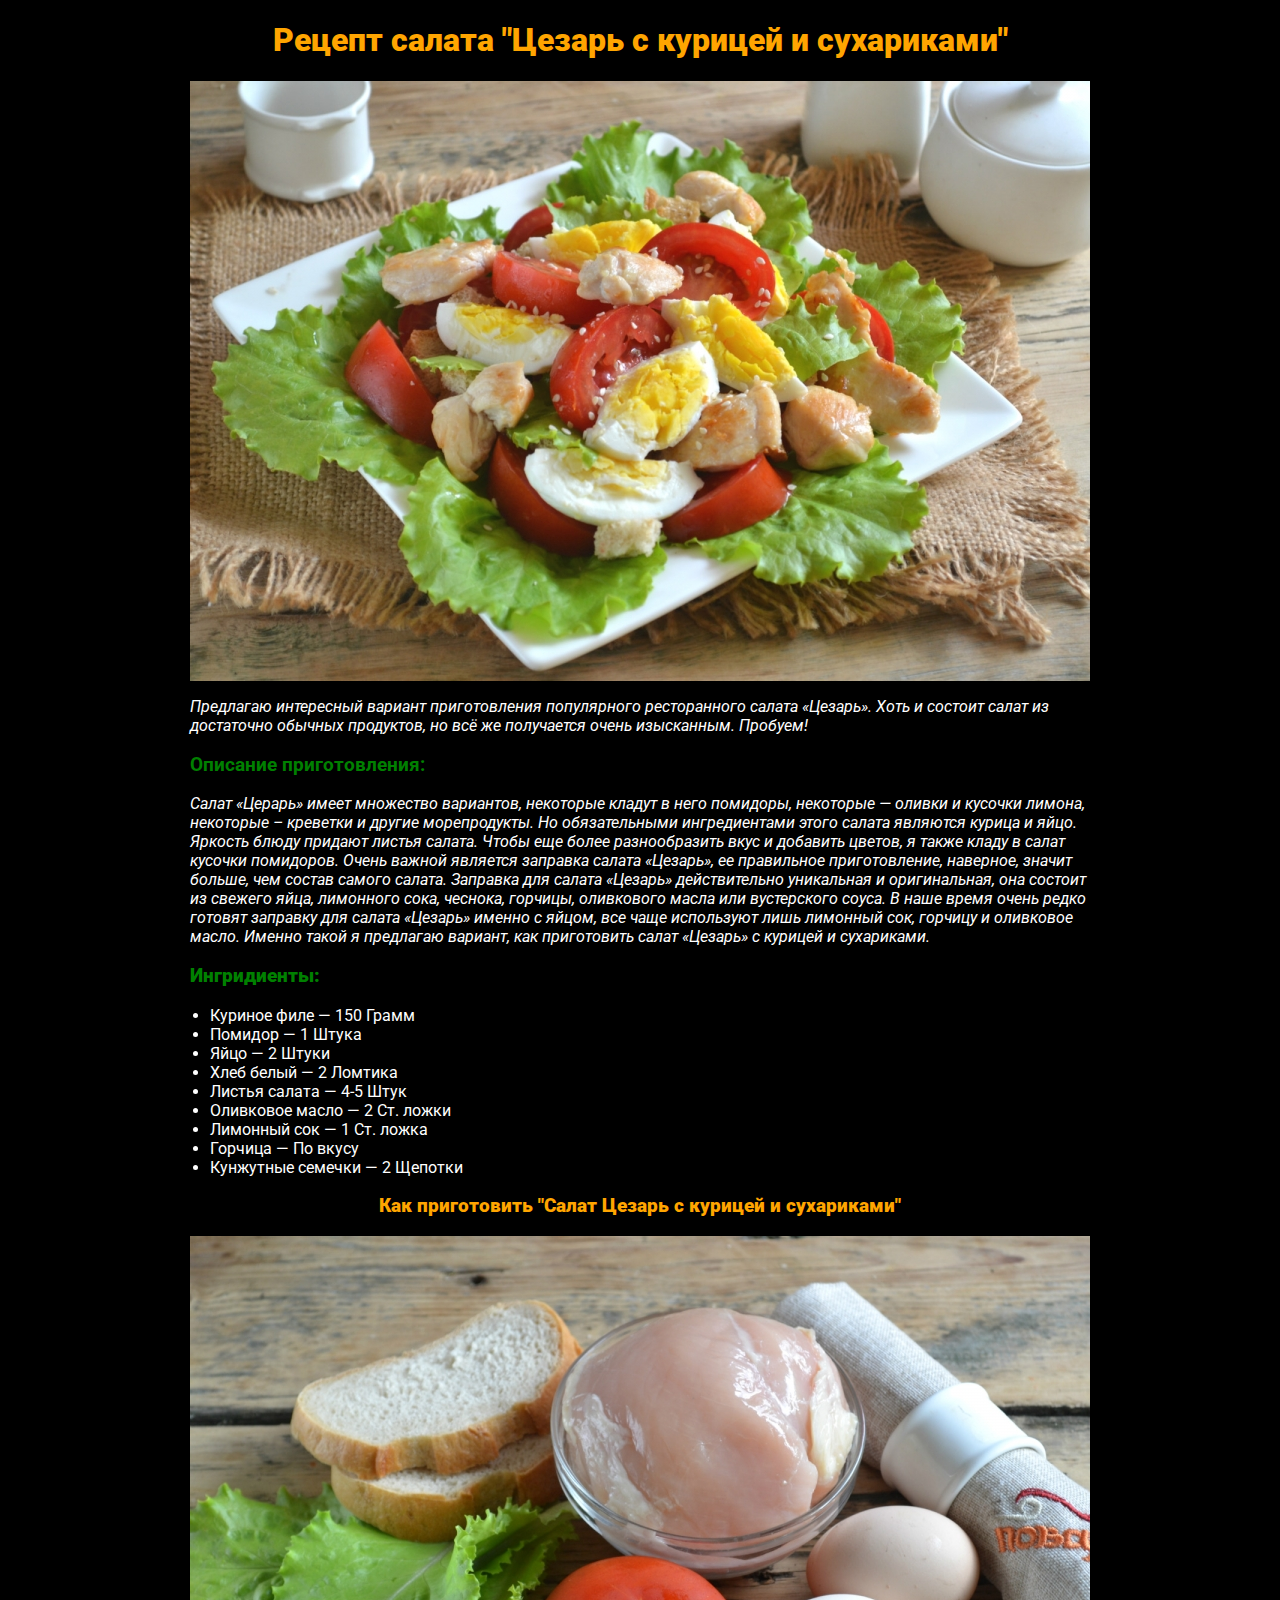
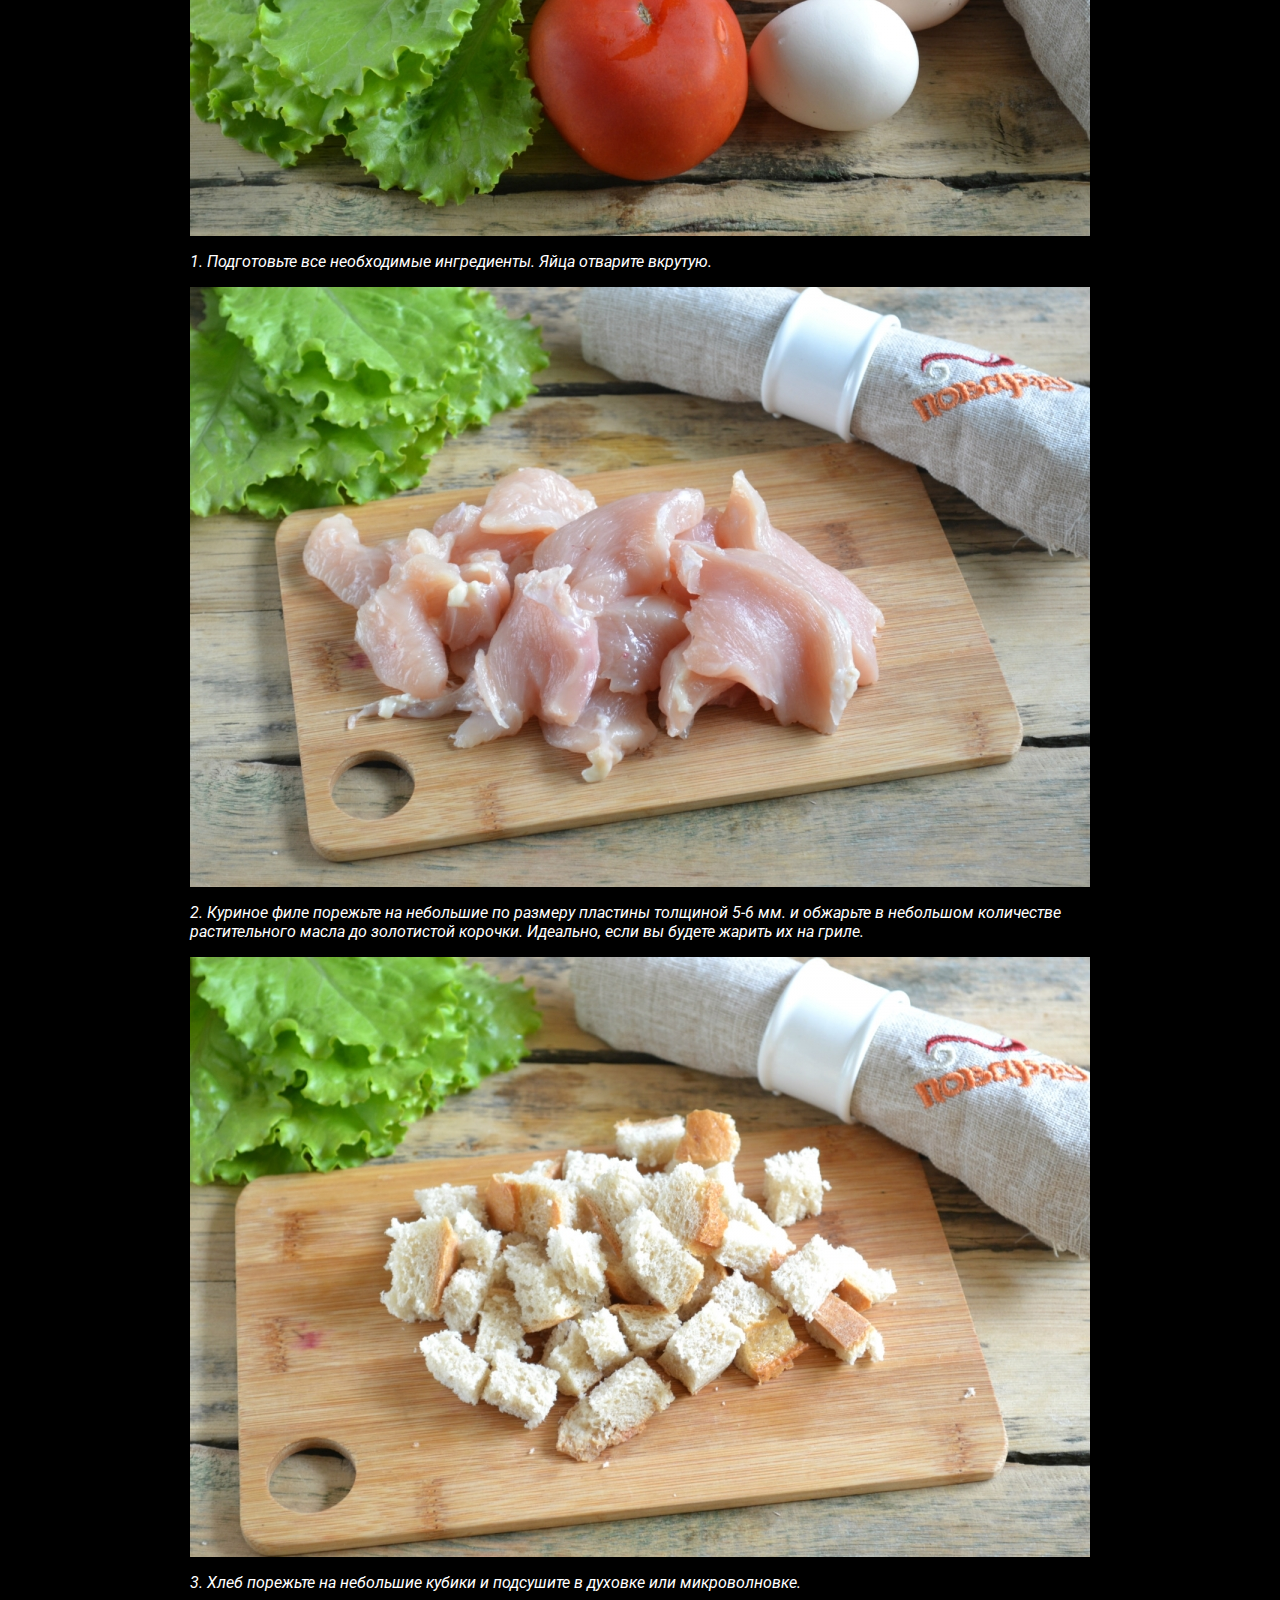
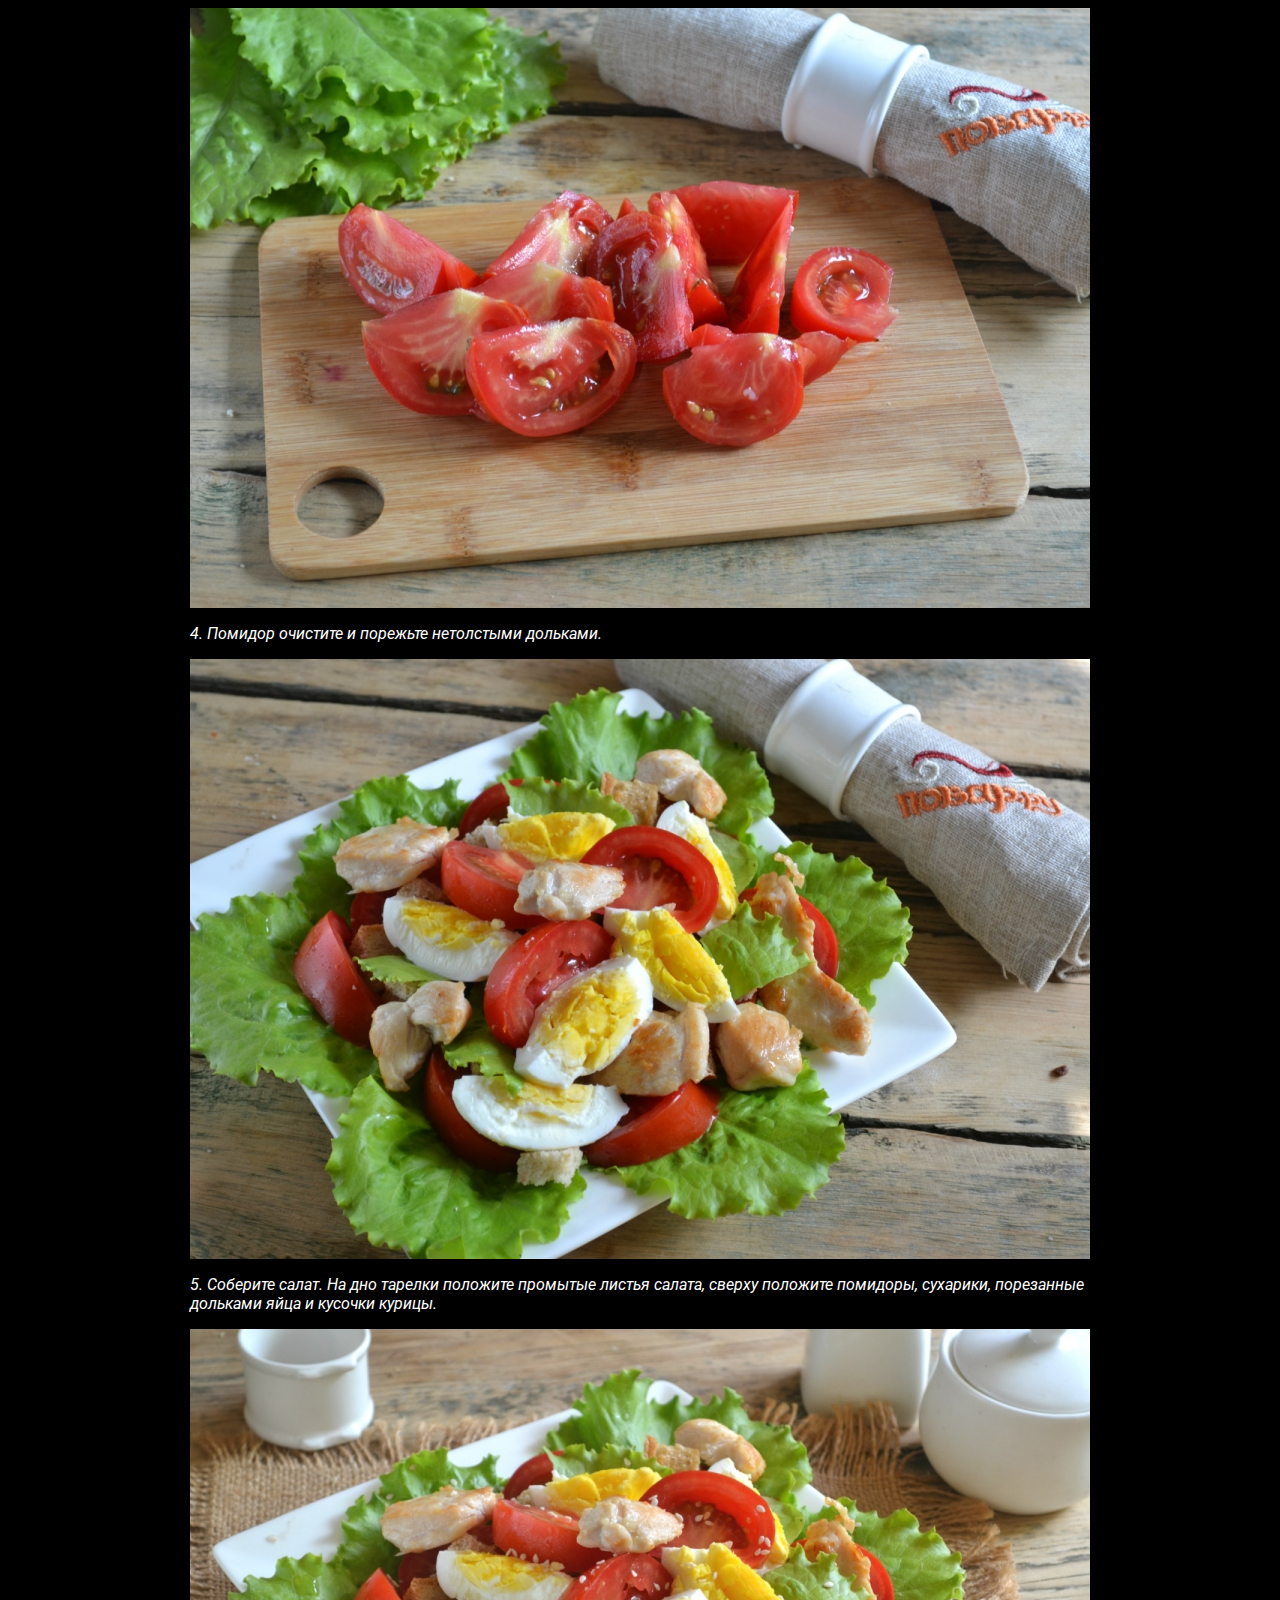
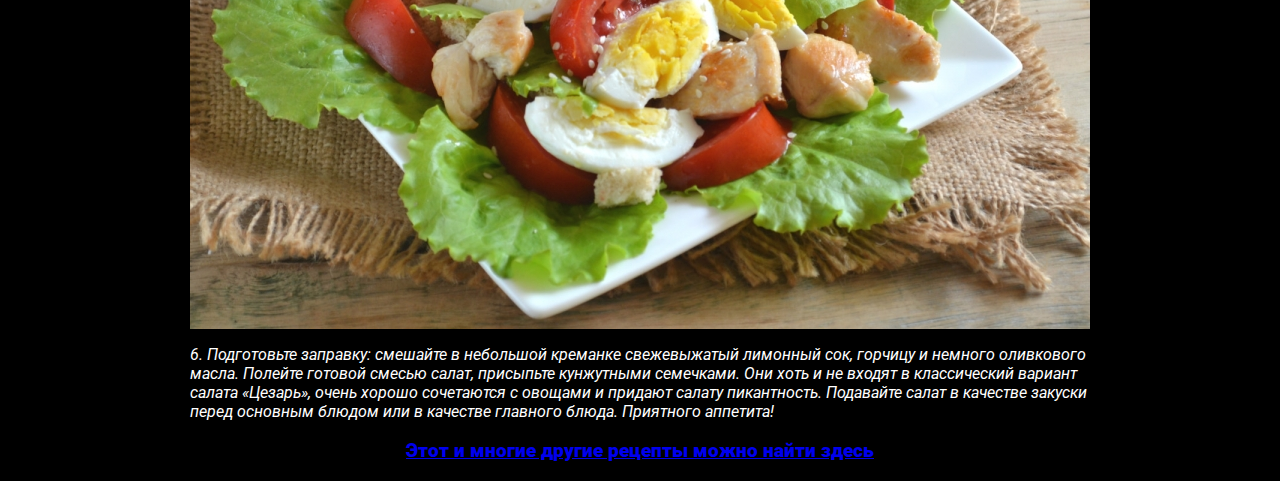
<file: homework_2/index.html>
<!DOCTYPE html>
<html lang="ru">
  <head>
    <meta charset="UTF-8" />
    <meta http-equiv="X-UA-Compatible" content="IE=edge" />
    <meta name="viewport" content="width=device-width, initial-scale=1.0" />
    <title>Рецепт салата Цезарь</title>

    <link rel="stylesheet" href="css/style.css" />
    <link rel="preconnect" href="https://fonts.googleapis.com" />
    <link rel="preconnect" href="https://fonts.gstatic.com" crossorigin />
    <link
      href="https://fonts.googleapis.com/css2?family=Roboto:wght@100&display=swap"
      rel="stylesheet"
    />
  </head>
  <body>
    <h1><strong>Рецепт салата "Цезарь с курицей и сухариками"</strong></h1>
    <p>
      <img src="img/6.JPG" alt="Готовый вариант салата Цезарь с курицей" />
    </p>
    <p>
      <em>
        Предлагаю интересный вариант приготовления популярного ресторанного
        салата «Цезарь». Хоть и состоит салат из достаточно обычных продуктов,
        но всё же получается очень изысканным. Пробуем!
      </em>
    </p>
    <h3>Описание приготовления:</h3>
    <p>
      <em>
        Салат «Церарь» имеет множество вариантов, некоторые кладут в него
        помидоры, некоторые — оливки и кусочки лимона, некоторые – креветки и
        другие морепродукты. Но обязательными ингредиентами этого салата
        являются курица и яйцо. Яркость блюду придают листья салата. Чтобы еще
        более разнообразить вкус и добавить цветов, я также кладу в салат
        кусочки помидоров. Очень важной является заправка салата «Цезарь», ее
        правильное приготовление, наверное, значит больше, чем состав самого
        салата. Заправка для салата «Цезарь» действительно уникальная и
        оригинальная, она состоит из свежего яйца, лимонного сока, чеснока,
        горчицы, оливкового масла или вустерского соуса. В наше время очень
        редко готовят заправку для салата «Цезарь» именно с яйцом, все чаще
        используют лишь лимонный сок, горчицу и оливковое масло. Именно такой я
        предлагаю вариант, как приготовить салат «Цезарь» с курицей и
        сухариками.
      </em>
    </p>
    <h3><strong>Ингридиенты:</strong></h3>
    <p>
        <ul>
          <li>Куриное филе — 150 Грамм</li>
          <li>Помидор — 1 Штука</li>
          <li>Яйцо — 2 Штуки</li>
          <li>Хлеб белый — 2 Ломтика</li>
          <li>Листья салата — 4-5 Штук</li>
          <li>Оливковое масло — 2 Ст. ложки</li>
          <li>Лимонный сок — 1 Ст. ложка</li>
          <li>Горчица — По вкусу</li>
          <li>Кунжутные семечки — 2 Щепотки</li>
        </ul>
    </p>
    <h3 class="title">
      <strong>Как приготовить "Салат Цезарь с курицей и сухариками"</strong>
    </h3>
    <img src="img/1.JPG" alt="Ингридиенты" />
    <p>
      <em
        >1. Подготовьте все необходимые ингредиенты. Яйца отварите вкрутую.</em
      >
    </p>
    <img src="img/2.JPG" alt="Куриное филе" />
    <p>
      <em
        >2. Куриное филе порежьте на небольшие по размеру пластины толщиной 5-6
        мм. и обжарьте в небольшом количестве растительного масла до золотистой
        корочки. Идеально, если вы будете жарить их на гриле.</em
      >
    </p>
    <img src="img/3.JPG" alt="Сухарики" />
    <p>
      <em
        >3. Хлеб порежьте на небольшие кубики и подсушите в духовке или
        микроволновке.</em
      >
    </p>
    <img src="img/4.JPG" alt="Помидоры" />
    <p><em>4. Помидор очистите и порежьте нетолстыми дольками.</em></p>
    <img src="img/5.JPG" alt="Смешанные ингридиенты" />
    <p>
      <em
        >5. Соберите салат. На дно тарелки положите промытые листья салата,
        сверху положите помидоры, сухарики, порезанные дольками яйца и кусочки
        курицы.</em
      >
    </p>
    <img src="img/6.JPG" alt="Готовый салат" />
    <p>
      <em
        >6. Подготовьте заправку: смешайте в небольшой креманке свежевыжатый
        лимонный сок, горчицу и немного оливкового масла. Полейте готовой смесью
        салат, присыпьте кунжутными семечками. Они хоть и не входят в
        классический вариант салата «Цезарь», очень хорошо сочетаются с овощами
        и придают салату пикантность. Подавайте салат в качестве закуски перед
        основным блюдом или в качестве главного блюда. Приятного аппетита!</em
      >
    </p>
    <h3 class="title"><strong><a href="https://www.russianfood.com/">Этот и многие другие рецепты можно найти здесь</a></strong></h3>
  </body>
</html>
</file>
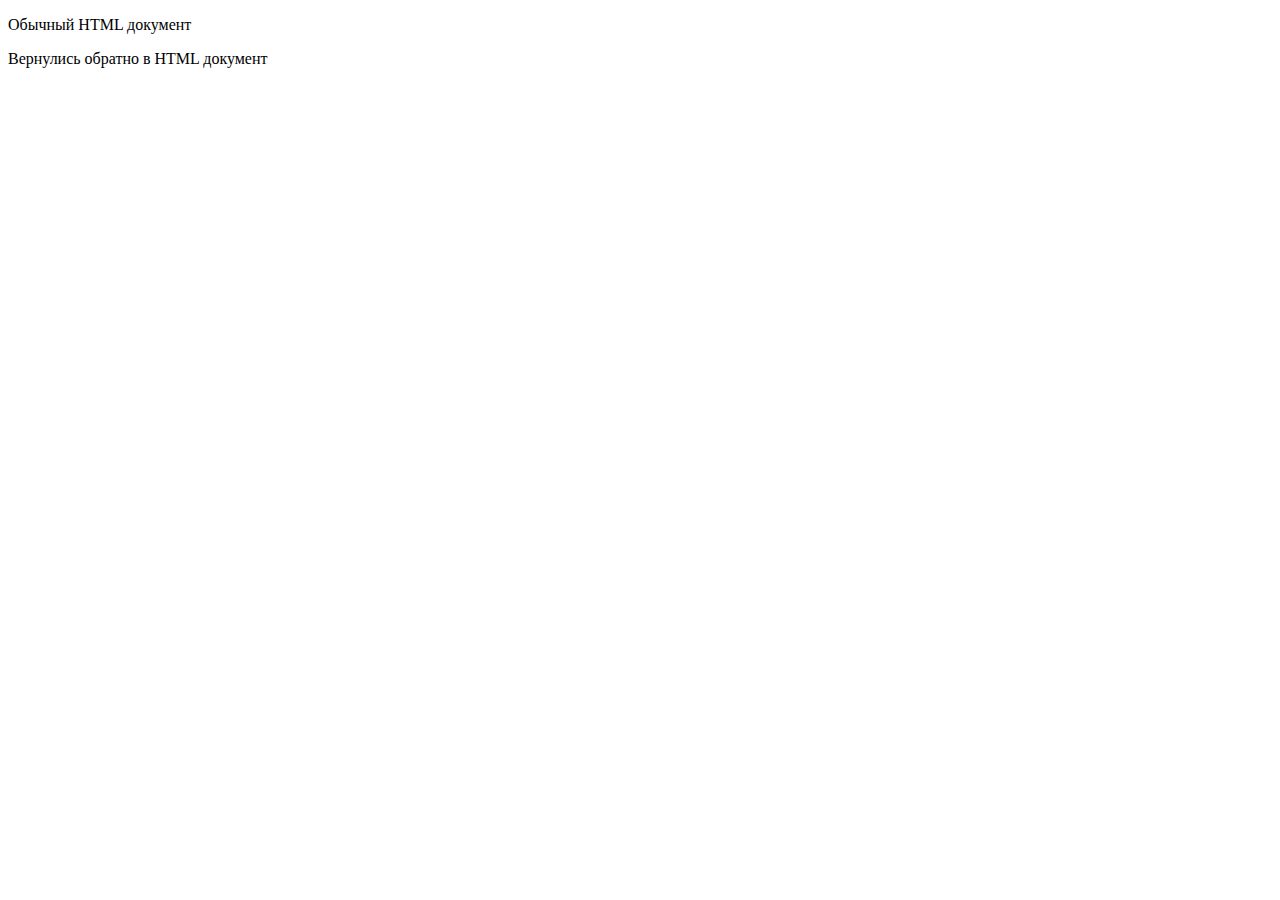
<file: lecture_3/js.html>
<!DOCTYPE html>
<html lang="ru">
  <head>
    <meta charset="UTF-8" />
    <meta http-equiv="X-UA-Compatible" content="IE=edge" />
    <meta name="viewport" content="width=device-width, initial-scale=1.0" />
    <title>Test JS</title>
  </head>
  <body>
    <p>Обычный HTML документ</p>

    <script language="JavaScript">
      function sum(n1, n2) {
        return n1 + n2;
      }
      let n1 = +prompt("Введите первое число");
      let n2 = +prompt("Введите второе число");
      alert("Сумма чисел равна: " + sum(n1, n2));
    </script>

    <p>Вернулись обратно в HTML документ</p>
  </body>
</html>
</file>
<file: homework_2/css/style.css>
body {
  background: #000; /* Фоновый цвет и фоновый рисунок*/
  color: #fff; /*Цвет текста на странице*/
  background-attachment: fixed; /* Фон страницы фиксируется */
  background-repeat: repeat-x; /* Изображение повторяется по горизонтали */
}

p,
h1,
h3,
ul {
  font-family: "Roboto", sans-serif;
  width: 900px;
  display: block;
  margin-left: auto;
  margin-right: auto;
}

h1 {
  color: orange;
  text-align: center;
}

h3 {
  color: green;
}

h3.title {
  color: orange;
  text-align: center;
}

img {
  display: block;
  margin-left: auto;
  margin-right: auto;
}
</file>
